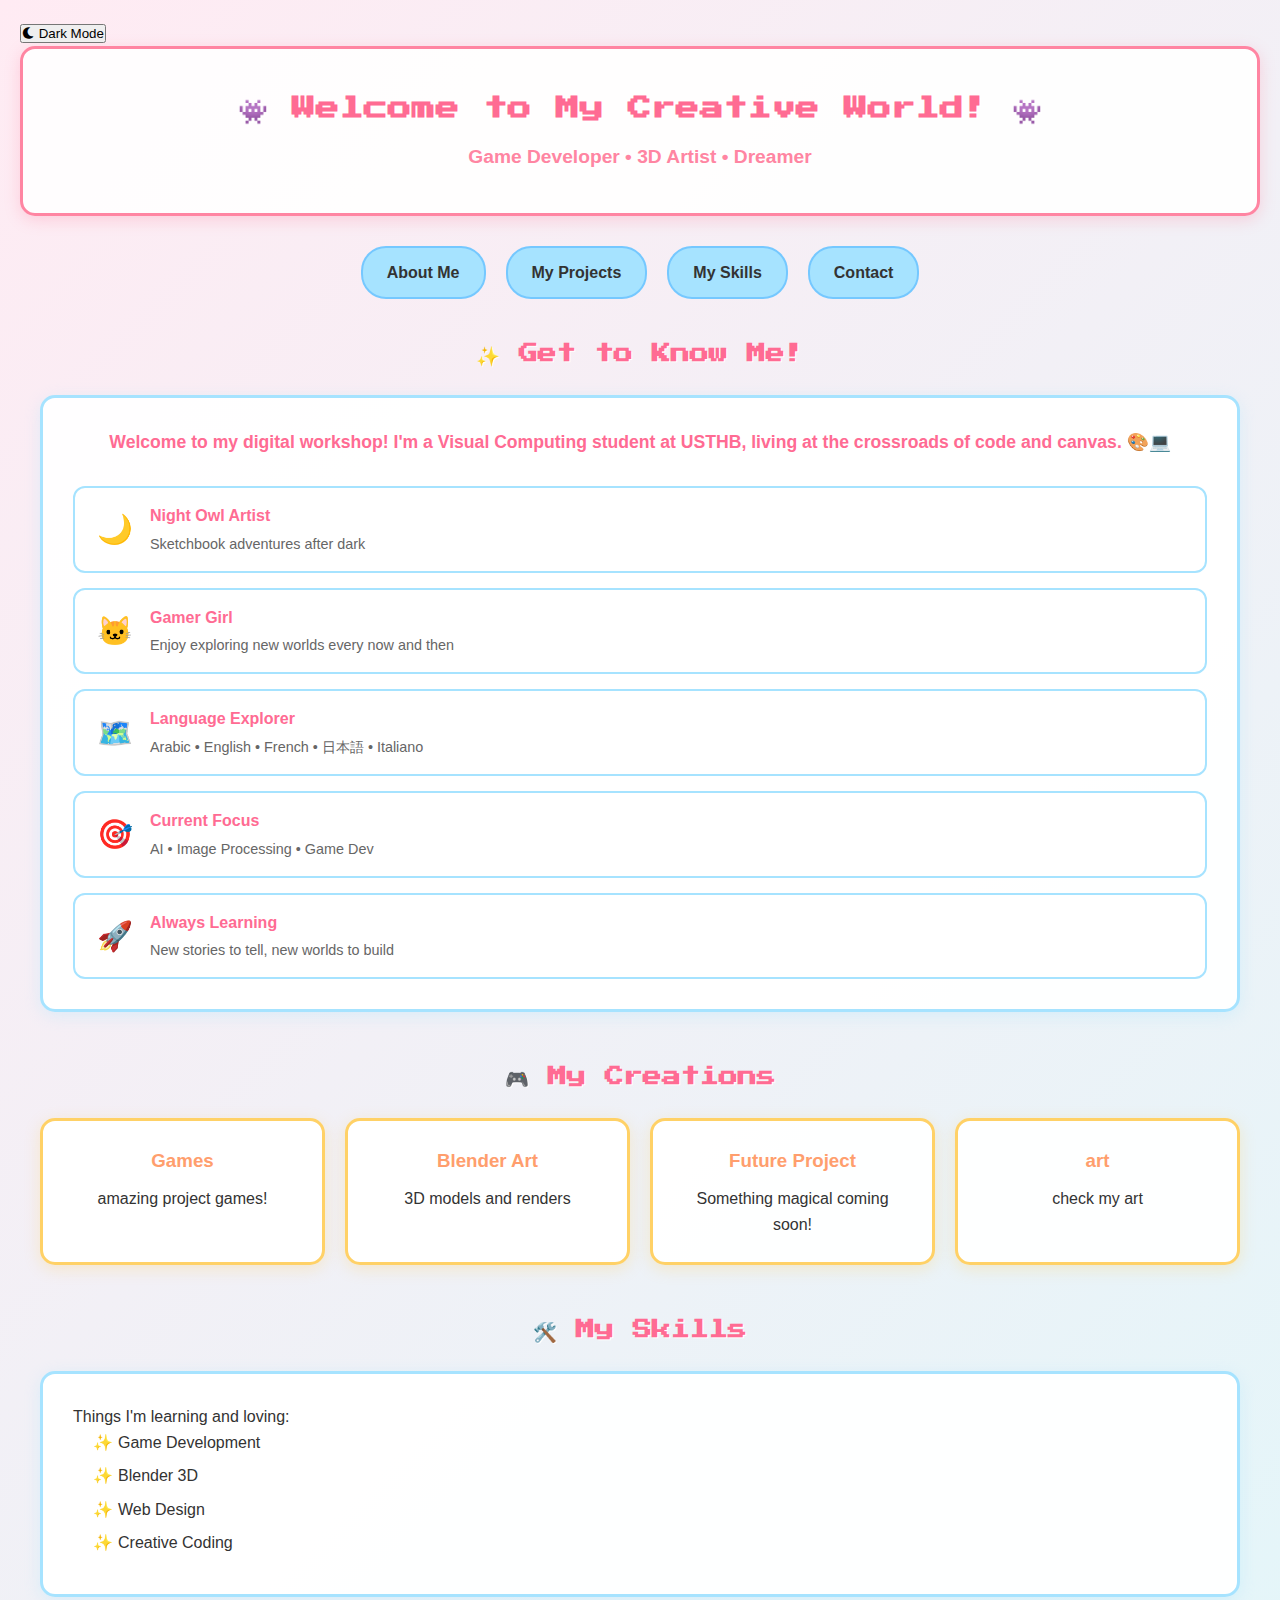
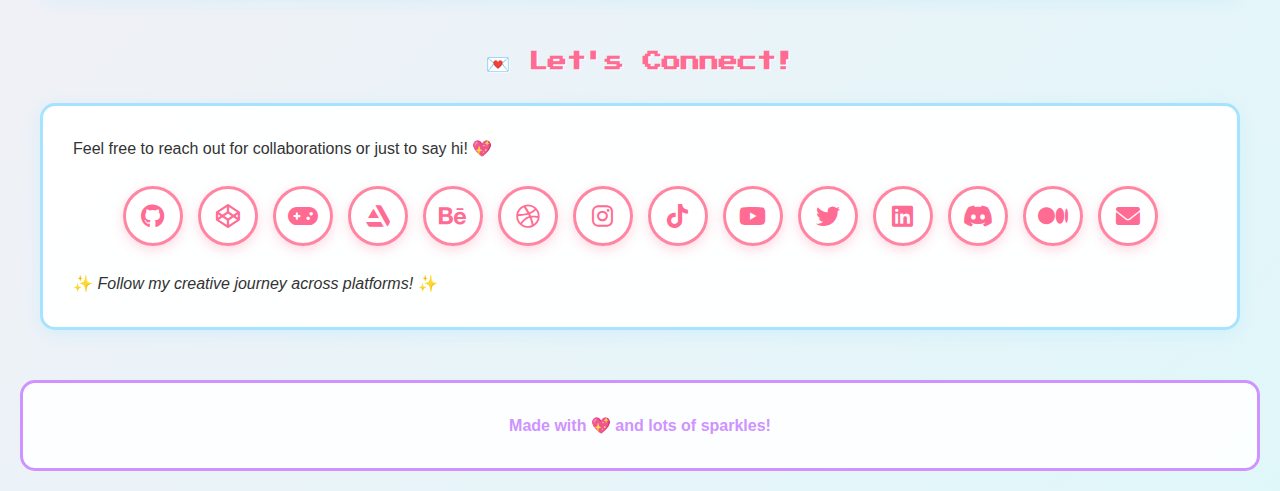
<file: index.html>
<!DOCTYPE html>
<html lang="en">
<head>
    <meta charset="UTF-8">
    <meta name="viewport" content="width=device-width, initial-scale=1.0">
    <title>Abd Meriem Portfolio</title>
    <link rel="stylesheet" href="style.css">
    <link href="https://fonts.googleapis.com/css2?family=Press+Start+2P&display=swap" rel="stylesheet">
    <link rel="stylesheet" href="https://cdnjs.cloudflare.com/ajax/libs/font-awesome/6.0.0/css/all.min.css">
</head>
<body>

    <div class="theme-toggle">
        <button id="themeButton" class="theme-btn">
            <i class="fas fa-moon"></i> Dark Mode
        </button>
    </div>
    <!-- Header Section -->
    <header class="header">
        <h1 class="title">👾 Welcome to My Creative World! 👾</h1>
        <p class="subtitle">Game Developer • 3D Artist • Dreamer</p>
    </header>

    <!-- Navigation -->
    <nav class="navbar">
        <a href="#about" class="nav-link">About Me</a>
        <a href="#projects" class="nav-link">My Projects</a>
        <a href="#skills" class="nav-link">My Skills</a>
        <a href="#contact" class="nav-link">Contact</a>
    </nav>

    <!-- Main Content -->
    <main class="container">
        <!-- About Section -->
        <section id="about" class="section">
            <h2 class="section-title">✨ Get to Know Me!</h2>
            <div class="content-box">
                <div class="about-grid">
                    <div class="about-main">
                        <p>Welcome to my digital workshop! I'm a Visual Computing student at USTHB, living at the crossroads of code and canvas. 🎨💻</p>
                    </div>
                    
                    <div class="fun-facts">
                        <div class="fact">
                            <span class="fact-emoji">🌙</span>
                            <div class="fact-text">
                                <strong>Night Owl Artist</strong>
                                <span>Sketchbook adventures after dark</span>
                            </div>
                        </div>
                        
                        <div class="fact">
                            <span class="fact-emoji">🐱</span>
                            <div class="fact-text">
                                <strong>Gamer Girl</strong>
                                <span>Enjoy exploring new worlds every now and then</span>
                            </div>
                        </div>

                        <div class="fact">
                            <span class="fact-emoji">🗺️</span>
                            <div class="fact-text">
                                <strong>Language Explorer</strong>
                                <span>Arabic • English • French • 日本語 • Italiano</span>
                            </div>
                        </div>
                        
                        <div class="fact">
                            <span class="fact-emoji">🎯</span>
                            <div class="fact-text">
                                <strong>Current Focus</strong>
                                <span>AI • Image Processing • Game Dev</span>
                            </div>
                        </div>
                        
                        <div class="fact">
                            <span class="fact-emoji">🚀</span>
                            <div class="fact-text">
                                <strong>Always Learning</strong>
                                <span>New stories to tell, new worlds to build</span>
                            </div>
                        </div>
                    </div>
                </div>
            </div>
        </section>

        <!-- Projects Section -->
        <section id="projects" class="section">
            <h2 class="section-title">🎮 My Creations</h2>
            <div class="projects-grid">
                <div class="project-box">
                    <h3>Games</h3>
                    <p>amazing project games!</p>
                </div>
                <div class="project-box">
                    <h3>Blender Art</h3>
                    <p>3D models and renders</p>
                </div>
                <div class="project-box">
                    <h3>Future Project</h3>
                    <p>Something magical coming soon!</p>
                </div>
                <div class="project-box">
                    <h3>art</h3>
                    <p>check my art</p>
                </div>
            </div>
        </section>

        <!-- Skills Section -->
        <section id="skills" class="section">
            <h2 class="section-title">🛠️ My Skills</h2>
            <div class="content-box">
                <p>Things I'm learning and loving:</p>
                <ul>
                    <li>Game Development</li>
                    <li>Blender 3D</li>
                    <li>Web Design</li>
                    <li>Creative Coding</li>
                </ul>
            </div>
        </section>

        <!-- Contact Section -->
        <section id="contact" class="section">
            <h2 class="section-title">💌 Let's Connect!</h2>
            <div class="content-box">
                <p>Feel free to reach out for collaborations or just to say hi! 💖</p>
                
                <div class="social-icons">
                    <!-- Code & Tech -->
                    <a href="https://github.com/abdesselam-meriem" class="icon-link" target="_blank" title="GitHub">
                        <i class="fab fa-github"></i>
                    </a>
                    
                    <a href="https://codepen.io" class="icon-link" target="_blank" title="CodePen">
                        <i class="fab fa-codepen"></i>
                    </a>
                    
                    <a href="https://itch.io" class="icon-link" target="_blank" title="Itch.io">
                        <i class="fas fa-gamepad"></i>
                    </a>
                    
                    <!-- Art & Design -->
                    <a href="https://artstation.com" class="icon-link" target="_blank" title="ArtStation">
                        <i class="fab fa-artstation"></i>
                    </a>
                    
                    <a href="https://behance.net" class="icon-link" target="_blank" title="Behance">
                        <i class="fab fa-behance"></i>
                    </a>
                    
                    <a href="https://dribbble.com" class="icon-link" target="_blank" title="Dribbble">
                        <i class="fab fa-dribbble"></i>
                    </a>
                    
                    <!-- Social Media -->
                    <a href="https://instagram.com" class="icon-link" target="_blank" title="Instagram">
                        <i class="fab fa-instagram"></i>
                    </a>
                    
                    <a href="https://tiktok.com" class="icon-link" target="_blank" title="TikTok">
                        <i class="fab fa-tiktok"></i>
                    </a>
                    
                    <a href="https://youtube.com" class="icon-link" target="_blank" title="YouTube">
                        <i class="fab fa-youtube"></i>
                    </a>
                    
                    <a href="https://twitter.com" class="icon-link" target="_blank" title="Twitter">
                        <i class="fab fa-twitter"></i>
                    </a>
                    
                    <!-- Professional -->
                    <a href="https://linkedin.com" class="icon-link" target="_blank" title="LinkedIn">
                        <i class="fab fa-linkedin"></i>
                    </a>
                    
                    <a href="https://discord.com" class="icon-link" target="_blank" title="Discord">
                        <i class="fab fa-discord"></i>
                    </a>
                    
                    <!-- Blog/Portfolio -->
                    <a href="https://medium.com" class="icon-link" target="_blank" title="Medium">
                        <i class="fab fa-medium"></i>
                    </a>
                    
                    <a href="mailto:abdesselam.meriem04@gmail.com" class="icon-link" title="Email">
                        <i class="fas fa-envelope"></i>
                    </a>
                </div>
                
                <p class="note">✨ <em>Follow my creative journey across platforms!</em> ✨</p>
            </div>
        </section>


    </main>

    <!-- Footer -->
    <footer class="footer">
        <p>Made with 💖 and lots of sparkles!</p>
    </footer>

    <script src="script.js"></script>
</body>
</html>
</file>
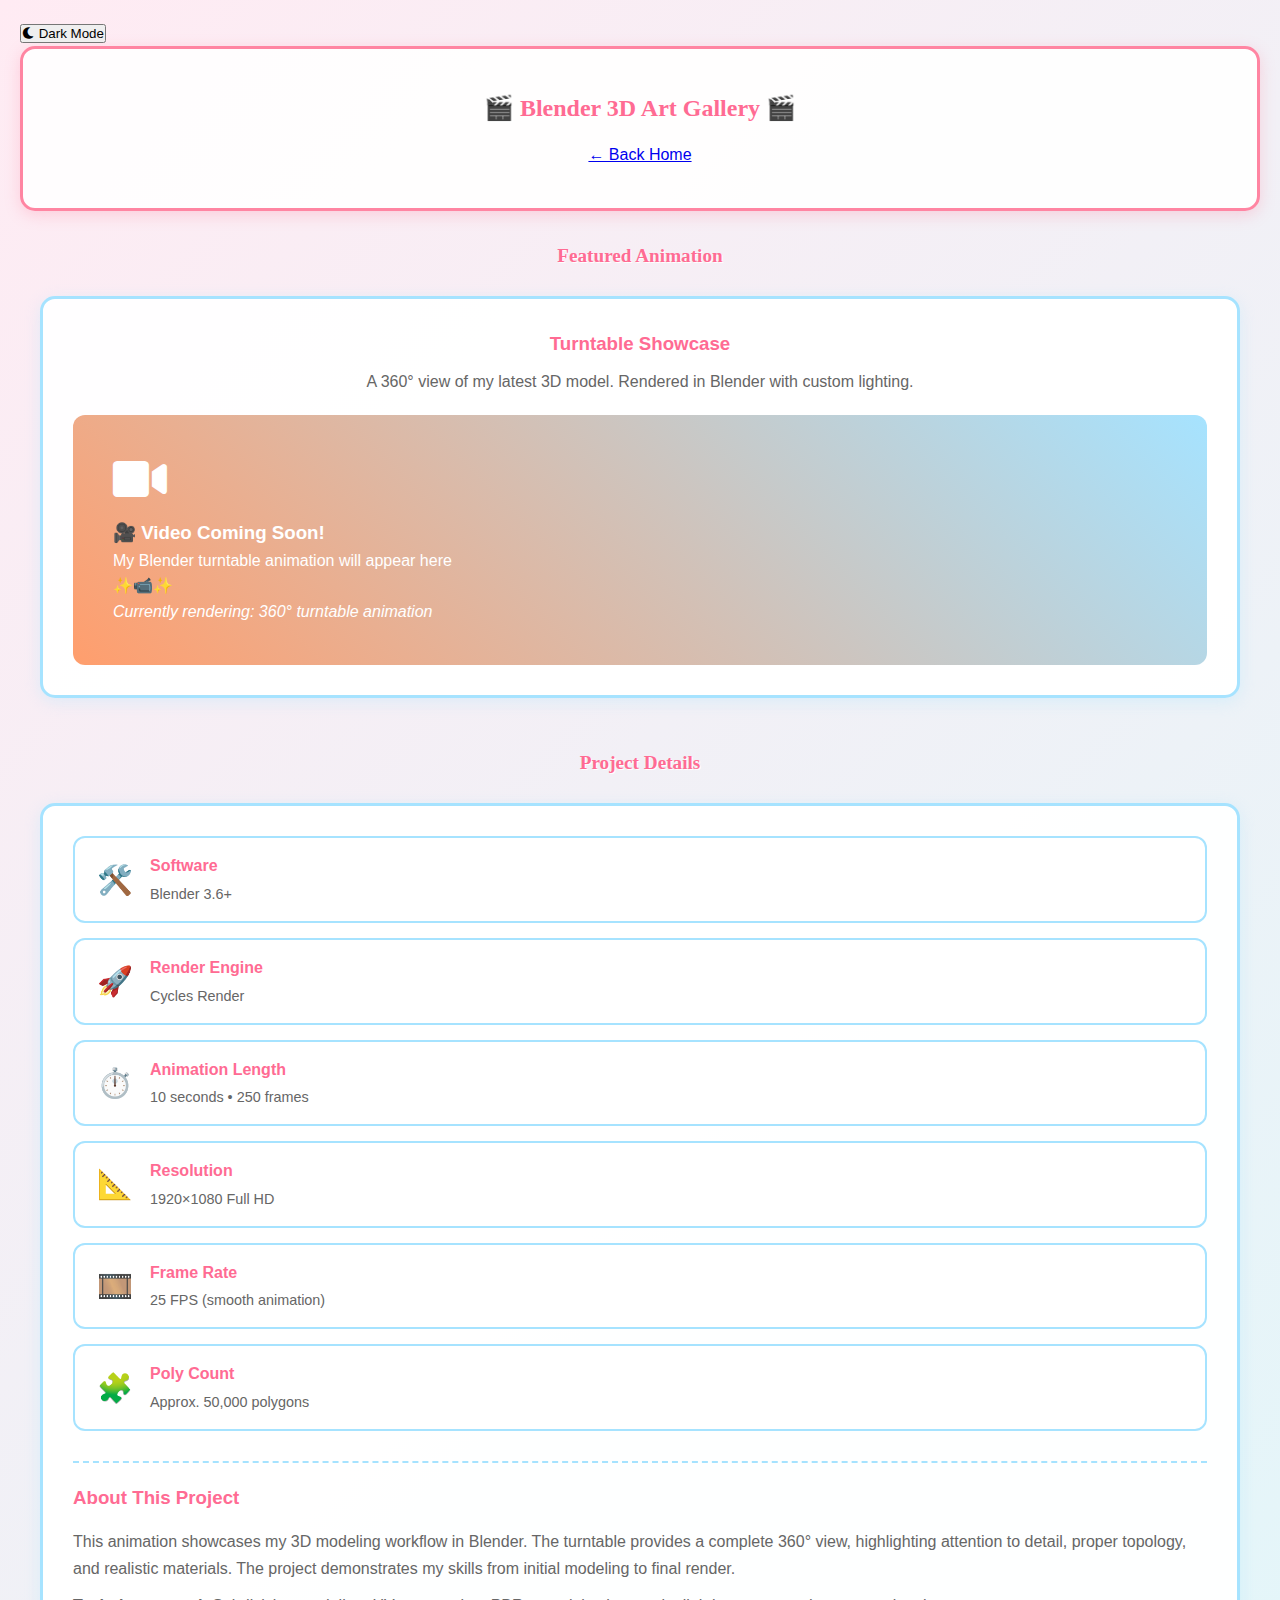
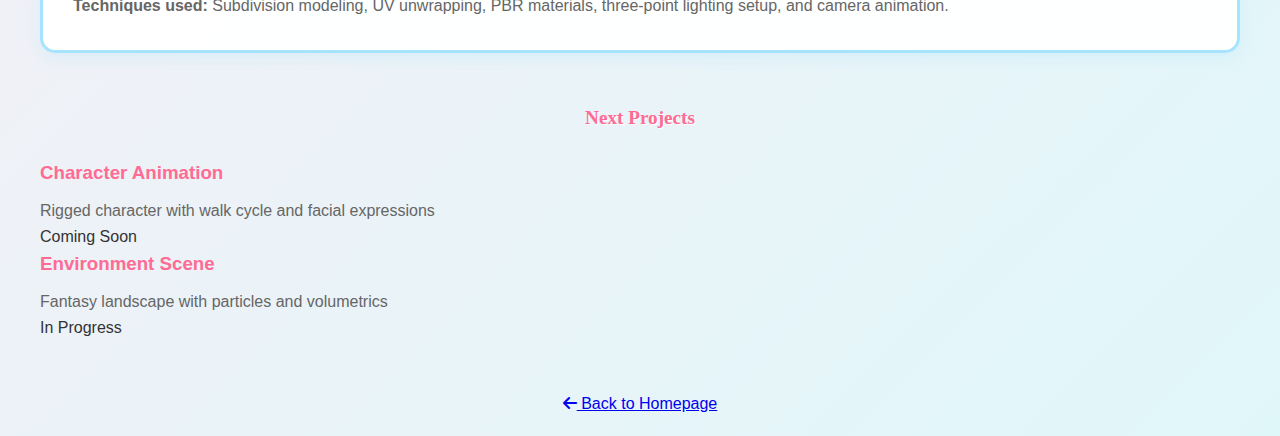
<file: projects/blender.html>
<!DOCTYPE html>
<html lang="en">
<head>
    <meta charset="UTF-8">
    <meta name="viewport" content="width=device-width, initial-scale=1.0">
    <title>Blender 3D Art - Portfolio</title>
    <link rel="stylesheet" href="../style.css">
    <link rel="stylesheet" href="https://cdnjs.cloudflare.com/ajax/libs/font-awesome/6.0.0/css/all.min.css">
</head>
<body>
    <div class="theme-toggle">
        <button id="themeButton" class="theme-btn">
            <i class="fas fa-moon"></i> Dark Mode
        </button>
    </div>
    
    <header class="header">
        <h1 class="title">🎬 Blender 3D Art Gallery 🎬</h1>
        <a href="../index.html" class="back-link">← Back Home</a>
    </header>
    
    <main class="container">
        <!-- MAIN VIDEO SECTION -->
        <section class="section">
            <h2 class="section-title">Featured Animation</h2>
            <div class="content-box">
                <div style="text-align: center; margin-bottom: 20px;">
                    <h3 style="color: #ff6b93; margin-bottom: 10px;">Turntable Showcase</h3>
                    <p style="color: #666; max-width: 600px; margin: 0 auto 20px;">
                        A 360° view of my latest 3D model. Rendered in Blender with custom lighting.
                    </p>
                </div>
                
                <!-- VIDEO PLACEHOLDER -->
                <div class="placeholder-art" style="background: linear-gradient(45deg, #ff9e6d, #a6e3ff); border-radius: 12px; padding: 40px;">
                    <div class="placeholder-text">
                        <i class="fas fa-video" style="font-size: 3rem; color: white; margin-bottom: 15px;"></i>
                        <h3 style="color: white;">🎥 Video Coming Soon!</h3>
                        <p style="color: white;">My Blender turntable animation will appear here</p>
                        <div class="emoji-sparkle">✨📹✨</div>
                        <p style="color: white;"><em>Currently rendering: 360° turntable animation</em></p>
                    </div>
                </div>
                
                <!-- UNCOMMENT WHEN YOU HAVE YOUR VIDEO -->
                <!--
                <div style="text-align: center; margin-top: 20px;">
                    <video controls style="width: 100%; max-width: 800px; border-radius: 12px; box-shadow: 0 8px 25px rgba(0,0,0,0.2);">
                        <source src="videos/my-turntable.mp4" type="video/mp4">
                        Your browser does not support the video tag.
                    </video>
                    <div style="margin-top: 10px; color: #666; font-size: 0.9rem;">
                        <i class="fas fa-info-circle"></i> Click play to view animation
                    </div>
                </div>
                -->
            </div>
        </section>
        
        <!-- PROJECT DETAILS -->
        <section class="section">
            <h2 class="section-title">Project Details</h2>
            <div class="content-box">
                <div class="fun-facts">
                    <div class="fact">
                        <div class="fact-emoji">🛠️</div>
                        <div class="fact-text">
                            <strong>Software</strong>
                            <span>Blender 3.6+</span>
                        </div>
                    </div>
                    
                    <div class="fact">
                        <div class="fact-emoji">🚀</div>
                        <div class="fact-text">
                            <strong>Render Engine</strong>
                            <span>Cycles Render</span>
                        </div>
                    </div>
                    
                    <div class="fact">
                        <div class="fact-emoji">⏱️</div>
                        <div class="fact-text">
                            <strong>Animation Length</strong>
                            <span>10 seconds • 250 frames</span>
                        </div>
                    </div>
                    
                    <div class="fact">
                        <div class="fact-emoji">📐</div>
                        <div class="fact-text">
                            <strong>Resolution</strong>
                            <span>1920×1080 Full HD</span>
                        </div>
                    </div>
                    
                    <div class="fact">
                        <div class="fact-emoji">🎞️</div>
                        <div class="fact-text">
                            <strong>Frame Rate</strong>
                            <span>25 FPS (smooth animation)</span>
                        </div>
                    </div>
                    
                    <div class="fact">
                        <div class="fact-emoji">🧩</div>
                        <div class="fact-text">
                            <strong>Poly Count</strong>
                            <span>Approx. 50,000 polygons</span>
                        </div>
                    </div>
                </div>
                
                <div style="margin-top: 30px; padding-top: 20px; border-top: 2px dashed #a6e3ff;">
                    <h3 style="color: #ff6b93; margin-bottom: 15px;">About This Project</h3>
                    <p style="color: #666; line-height: 1.7;">
                        This animation showcases my 3D modeling workflow in Blender. The turntable provides 
                        a complete 360° view, highlighting attention to detail, proper topology, and realistic 
                        materials. The project demonstrates my skills from initial modeling to final render.
                    </p>
                    <p style="color: #666; line-height: 1.7; margin-top: 10px;">
                        <strong>Techniques used:</strong> Subdivision modeling, UV unwrapping, PBR materials, 
                        three-point lighting setup, and camera animation.
                    </p>
                </div>
            </div>
        </section>
        
        <!-- COMING SOON / NEXT PROJECTS -->
        <section class="section">
            <h2 class="section-title">Next Projects</h2>
            <div class="coming-soon">
                <div class="project-teaser">
                    <h3 style="color: #ff6b93; margin-bottom: 10px;">Character Animation</h3>
                    <p style="color: #666;">Rigged character with walk cycle and facial expressions</p>
                    <span class="status">Coming Soon</span>
                </div>
                
                <div class="project-teaser">
                    <h3 style="color: #ff6b93; margin-bottom: 10px;">Environment Scene</h3>
                    <p style="color: #666;">Fantasy landscape with particles and volumetrics</p>
                    <span class="status">In Progress</span>
                </div>
            </div>
        </section>
        
        <!-- BACK LINK -->
        <div style="text-align: center; margin-top: 40px;">
            <a href="../index.html" class="back-link">
                <i class="fas fa-arrow-left"></i> Back to Homepage
            </a>
        </div>
    </main>

    <script src="../script.js"></script>
    <script>
        // Video placeholder interaction
        document.addEventListener('DOMContentLoaded', function() {
            const videoPlaceholder = document.querySelector('.placeholder-art');
            if (videoPlaceholder) {
                videoPlaceholder.addEventListener('click', function() {
                    alert('🎬 Video coming soon! I\'m currently rendering my Blender animation.');
                });
            }
            
            // Update placeholder text when in dark mode
            const themeButton = document.getElementById('themeButton');
            if (themeButton) {
                themeButton.addEventListener('click', function() {
                    setTimeout(() => {
                        const isDark = document.body.classList.contains('dark-mode');
                        const emoji = document.querySelector('.emoji-sparkle');
                        if (emoji) {
                            emoji.innerHTML = isDark ? '🌟📹🌟' : '✨📹✨';
                        }
                    }, 100);
                });
            }
        });
    </script>
</body>
</html>
</file>
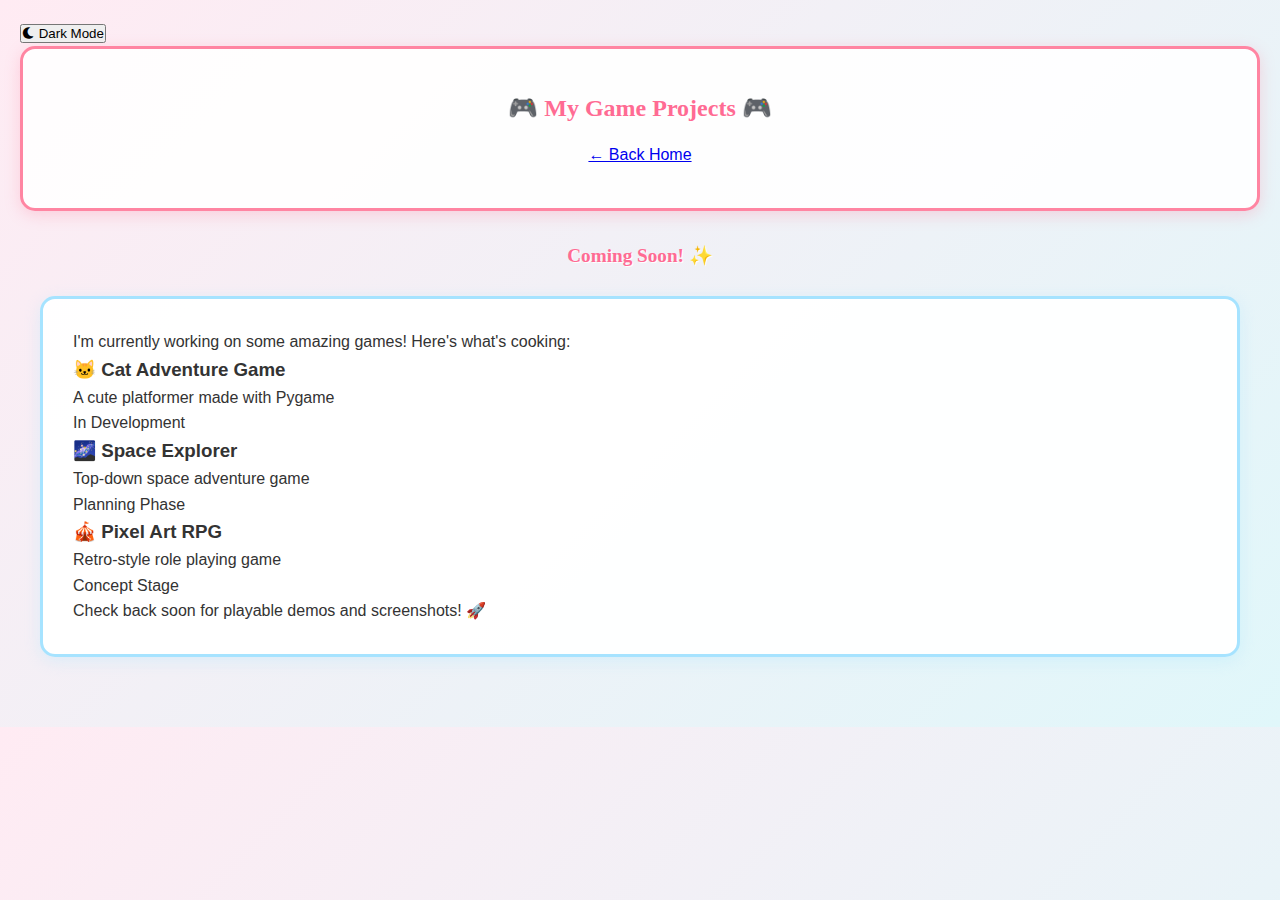
<file: projects/games.html>
<!DOCTYPE html>
<html lang="en">
<head>
    <meta charset="UTF-8">
    <meta name="viewport" content="width=device-width, initial-scale=1.0">
    <title>My Games - Portfolio</title>
    <link rel="stylesheet" href="../style.css">
    <link rel="stylesheet" href="https://cdnjs.cloudflare.com/ajax/libs/font-awesome/6.0.0/css/all.min.css">
</head>
<body>
    <div class="theme-toggle">
        <button id="themeButton" class="theme-btn">
            <i class="fas fa-moon"></i> Dark Mode
        </button>
    </div>

    <header class="header">
        <h1 class="title">🎮 My Game Projects 🎮</h1>
        <a href="../index.html" class="back-link">← Back Home</a>
    </header>
    
    <main class="container">
        <section class="section">
            <h2 class="section-title">Coming Soon! ✨</h2>
            <div class="content-box">
                <p>I'm currently working on some amazing games! Here's what's cooking:</p>
                
                <div class="coming-soon">
                    <div class="project-teaser">
                        <h3>🐱 Cat Adventure Game</h3>
                        <p>A cute platformer made with Pygame</p>
                        <div class="status">In Development</div>
                    </div>
                    
                    <div class="project-teaser">
                        <h3>🌌 Space Explorer</h3>
                        <p>Top-down space adventure game</p>
                        <div class="status">Planning Phase</div>
                    </div>
                    
                    <div class="project-teaser">
                        <h3>🎪 Pixel Art RPG</h3>
                        <p>Retro-style role playing game</p>
                        <div class="status">Concept Stage</div>
                    </div>
                </div>
                
                <p>Check back soon for playable demos and screenshots! 🚀</p>
            </div>
        </section>
    </main>

    <script src="../script.js"></script>
</body>
</html>
</file>
<file: style.css>
* {
    margin: 0;
    padding: 0;
    box-sizing: border-box;
}

body {
    background: linear-gradient(135deg, #ffebf3 0%, #e0f7fa 100%);
    font-family: 'Arial', sans-serif;
    line-height: 1.6;
    color: #333;
    padding: 20px;
}

/* Pixel font for headings */
@import url('https://fonts.googleapis.com/css2?family=Press+Start+2P&display=swap');


.about-grid {
    display: grid;
    gap: 30px;
}

.about-main {
    text-align: center;
    font-size: 1.1em;
    color: #ff6b93;
    font-weight: bold;
}

.fun-facts {
    display: grid;
    gap: 15px;
}

.fact {
    display: flex;
    align-items: center;
    background: rgba(255, 255, 255, 0.9);
    padding: 15px 20px;
    border: 2px solid #a6e3ff;
    border-radius: 12px;
    transition: all 0.3s ease;
}

.fact:hover {
    border-color: #ff85a2;
    transform: translateX(5px);
}

.fact-emoji {
    font-size: 1.8rem;
    margin-right: 15px;
    width: 40px;
    text-align: center;
}

.fact-text {
    display: flex;
    flex-direction: column;
}

.fact-text strong {
    color: #ff6b93;
    margin-bottom: 4px;
}

.fact-text span {
    color: #666;
    font-size: 0.9em;
}
/* Header */
.header {
    text-align: center;
    padding: 40px 20px;
    background: rgba(255, 255, 255, 0.9);
    border: 3px solid #ff85a2;
    border-radius: 15px;
    margin-bottom: 30px;
    box-shadow: 0 4px 15px rgba(255, 133, 162, 0.3);
}

.title {
    font-family: 'Press Start 2P', cursive;
    font-size: 1.5rem;
    color: #ff6b93;
    margin-bottom: 15px;
    text-shadow: 2px 2px 0px #fff;
}

.subtitle {
    font-size: 1.2rem;
    color: #ff85a2;
    font-weight: bold;
}

/* Navigation */
.navbar {
    display: flex;
    justify-content: center;
    gap: 20px;
    margin-bottom: 40px;
    flex-wrap: wrap;
}

.nav-link {
    padding: 12px 24px;
    background: #a6e3ff;
    color: #333;
    text-decoration: none;
    border: 2px solid #75c8ff;
    border-radius: 25px;
    font-weight: bold;
    transition: all 0.3s ease;
}

.nav-link:hover {
    background: #75c8ff;
    transform: translateY(-2px);
    box-shadow: 0 4px 8px rgba(117, 200, 255, 0.3);
}

/* Main container */
.container {
    max-width: 1200px;
    margin: 0 auto;
}

/* Sections */
.section {
    margin-bottom: 50px;
}

.section-title {
    font-family: 'Press Start 2P', cursive;
    font-size: 1.2rem;
    color: #ff6b93;
    text-align: center;
    margin-bottom: 25px;
    text-shadow: 1px 1px 0px #fff;
}

/* Content boxes */
.content-box {
    background: rgba(255, 255, 255, 0.95);
    padding: 30px;
    border: 3px solid #a6e3ff;
    border-radius: 15px;
    box-shadow: 0 4px 15px rgba(166, 227, 255, 0.3);
    margin-bottom: 20px;
}

/* Projects grid */
.projects-grid {
    display: grid;
    grid-template-columns: repeat(auto-fit, minmax(250px, 1fr));
    gap: 20px;
    margin-top: 20px;
}

.project-box {
    background: rgba(255, 255, 255, 0.95);
    padding: 25px;
    border: 3px solid #ffd166;
    border-radius: 15px;
    text-align: center;
    box-shadow: 0 4px 15px rgba(255, 209, 102, 0.3);
    transition: transform 0.3s ease;
}

.project-box:hover {
    transform: translateY(-5px);
}

.project-box h3 {
    color: #ff9e6d;
    margin-bottom: 10px;
}

/* Lists */
ul {
    list-style: none;
    padding-left: 20px;
}

li {
    margin-bottom: 8px;
    padding-left: 25px;
    position: relative;
}

li:before {
    content: "✨";
    position: absolute;
    left: 0;
}
/*social links*/
.social-icons {
    display: flex;
    justify-content: center;
    gap: 15px;
    margin: 25px 0;
    flex-wrap: wrap;
}

.icon-link {
    display: flex;
    align-items: center;
    justify-content: center;
    width: 60px;
    height: 60px;
    background: rgba(255, 255, 255, 0.95);
    border: 3px solid #ff85a2;
    border-radius: 50%;
    text-decoration: none;
    color: #ff6b93;
    font-size: 1.5rem;
    transition: all 0.3s ease;
    box-shadow: 0 4px 12px rgba(255, 133, 162, 0.3);
}

.icon-link:hover {
    color: white;
    transform: translateY(-5px) scale(1.1);
    box-shadow: 0 8px 25px rgba(255, 133, 162, 0.5);
}

/* Platform-specific hover colors */
.icon-link:nth-child(1):hover { background: #333; } /* GitHub */
.icon-link:nth-child(2):hover { background: #000000; } /* CodePen */
.icon-link:nth-child(3):hover { background: #ff5c5c; } /* Itch.io */
.icon-link:nth-child(4):hover { background: #13AFF0; } /* ArtStation */
.icon-link:nth-child(5):hover { background: #1769FF; } /* Behance */
.icon-link:nth-child(6):hover { background: #EA4C89; } /* Dribbble */
.icon-link:nth-child(7):hover { background: #E4405F; } /* Instagram */
.icon-link:nth-child(8):hover { background: #000000; } /* TikTok */
.icon-link:nth-child(9):hover { background: #FF0000; } /* YouTube */
.icon-link:nth-child(10):hover { background: #1DA1F2; } /* Twitter */
.icon-link:nth-child(11):hover { background: #0A66C2; } /* LinkedIn */
.icon-link:nth-child(12):hover { background: #5865F2; } /* Discord */
.icon-link:nth-child(13):hover { background: #000000; } /* Medium */
.icon-link:nth-child(14):hover { background: #EA4335; } /* Gmail */

/* Make it responsive */
@media (max-width: 768px) {
    .social-icons {
        gap: 12px;
    }
    
    .icon-link {
        width: 50px;
        height: 50px;
        font-size: 1.3rem;
    }
}

@media (max-width: 480px) {
    .social-icons {
        gap: 10px;
    }
    
    .icon-link {
        width: 45px;
        height: 45px;
        font-size: 1.2rem;
    }
}

/* Footer */
.footer {
    text-align: center;
    padding: 30px;
    background: rgba(255, 255, 255, 0.9);
    border: 3px solid #ce93ff;
    border-radius: 15px;
    margin-top: 40px;
    color: #ce93ff;
    font-weight: bold;
}

/* Responsive design */
@media (max-width: 768px) {
    .title {
        font-size: 1rem;
    }
    
    .navbar {
        flex-direction: column;
        align-items: center;
    }
    
    .nav-link {
        width: 200px;
        text-align: center;
    }
    
    .projects-grid {
        grid-template-columns: 1fr;
    }
}
</file>
